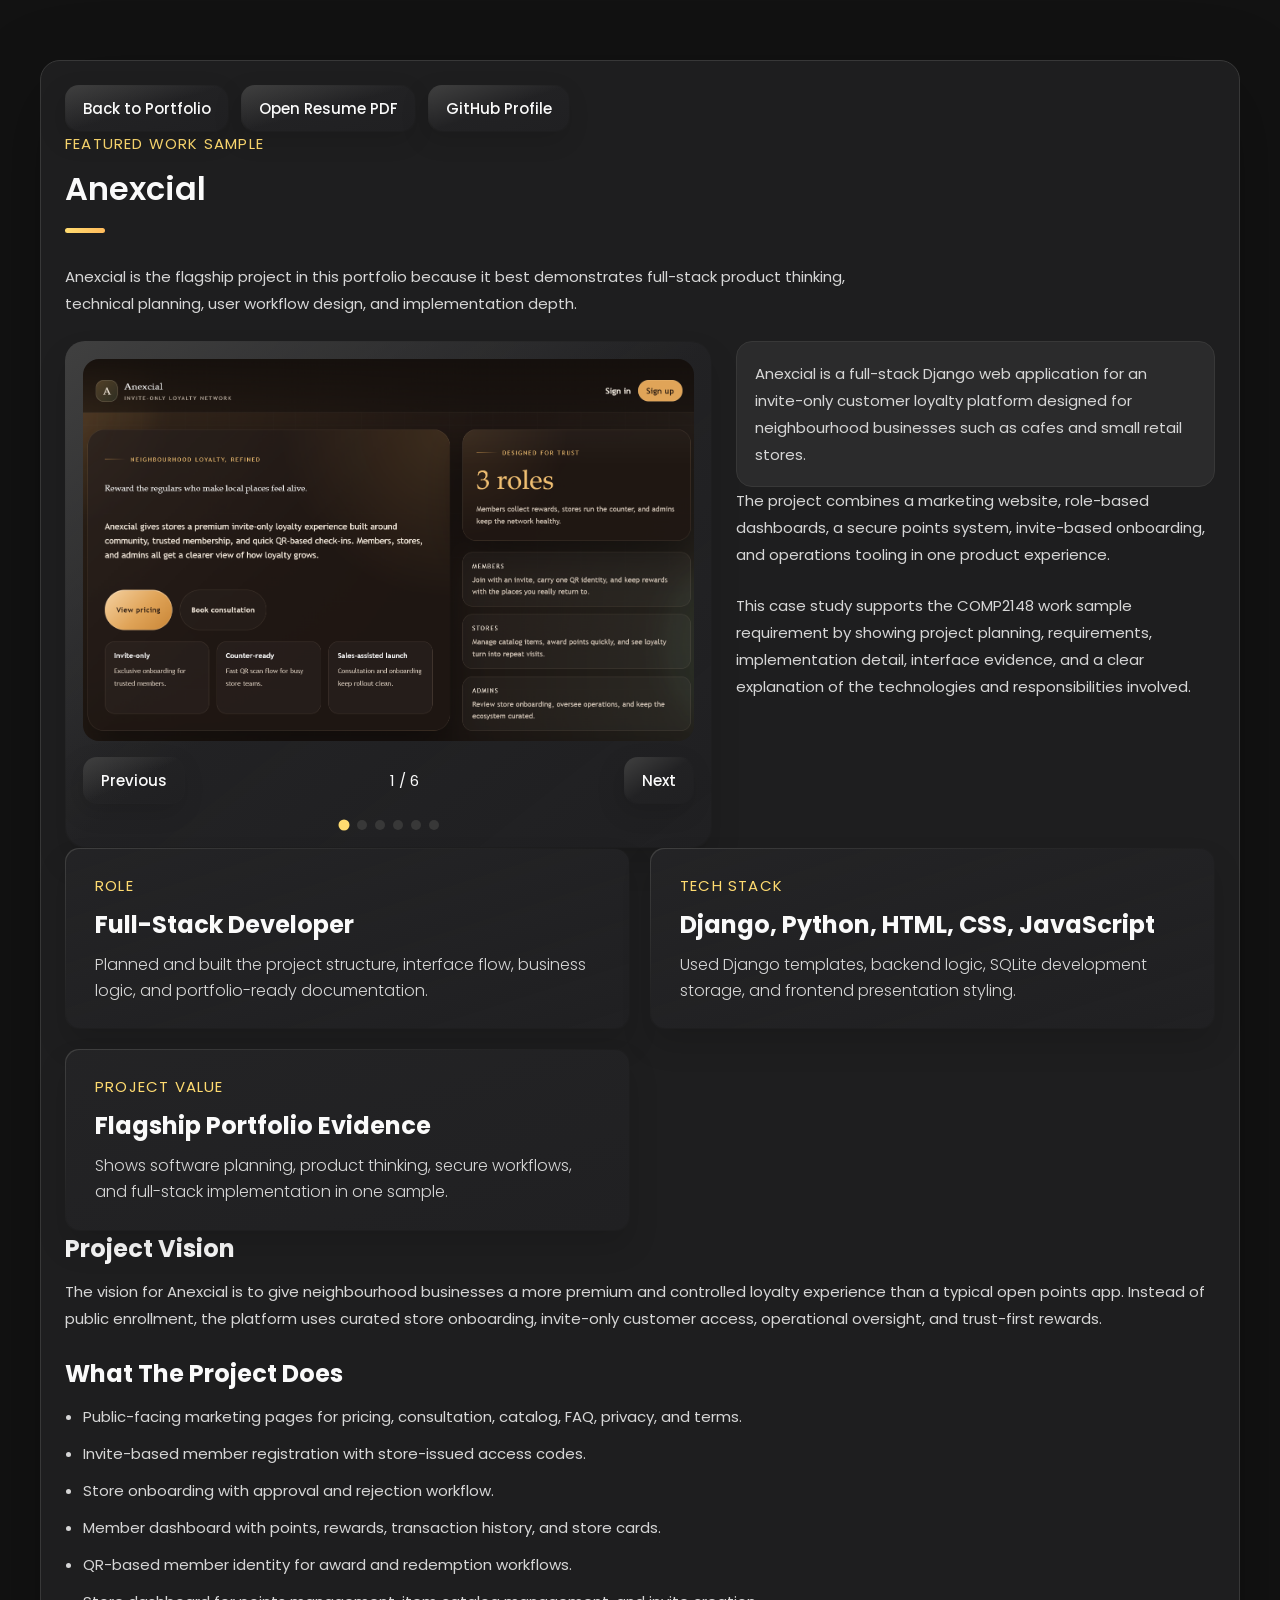
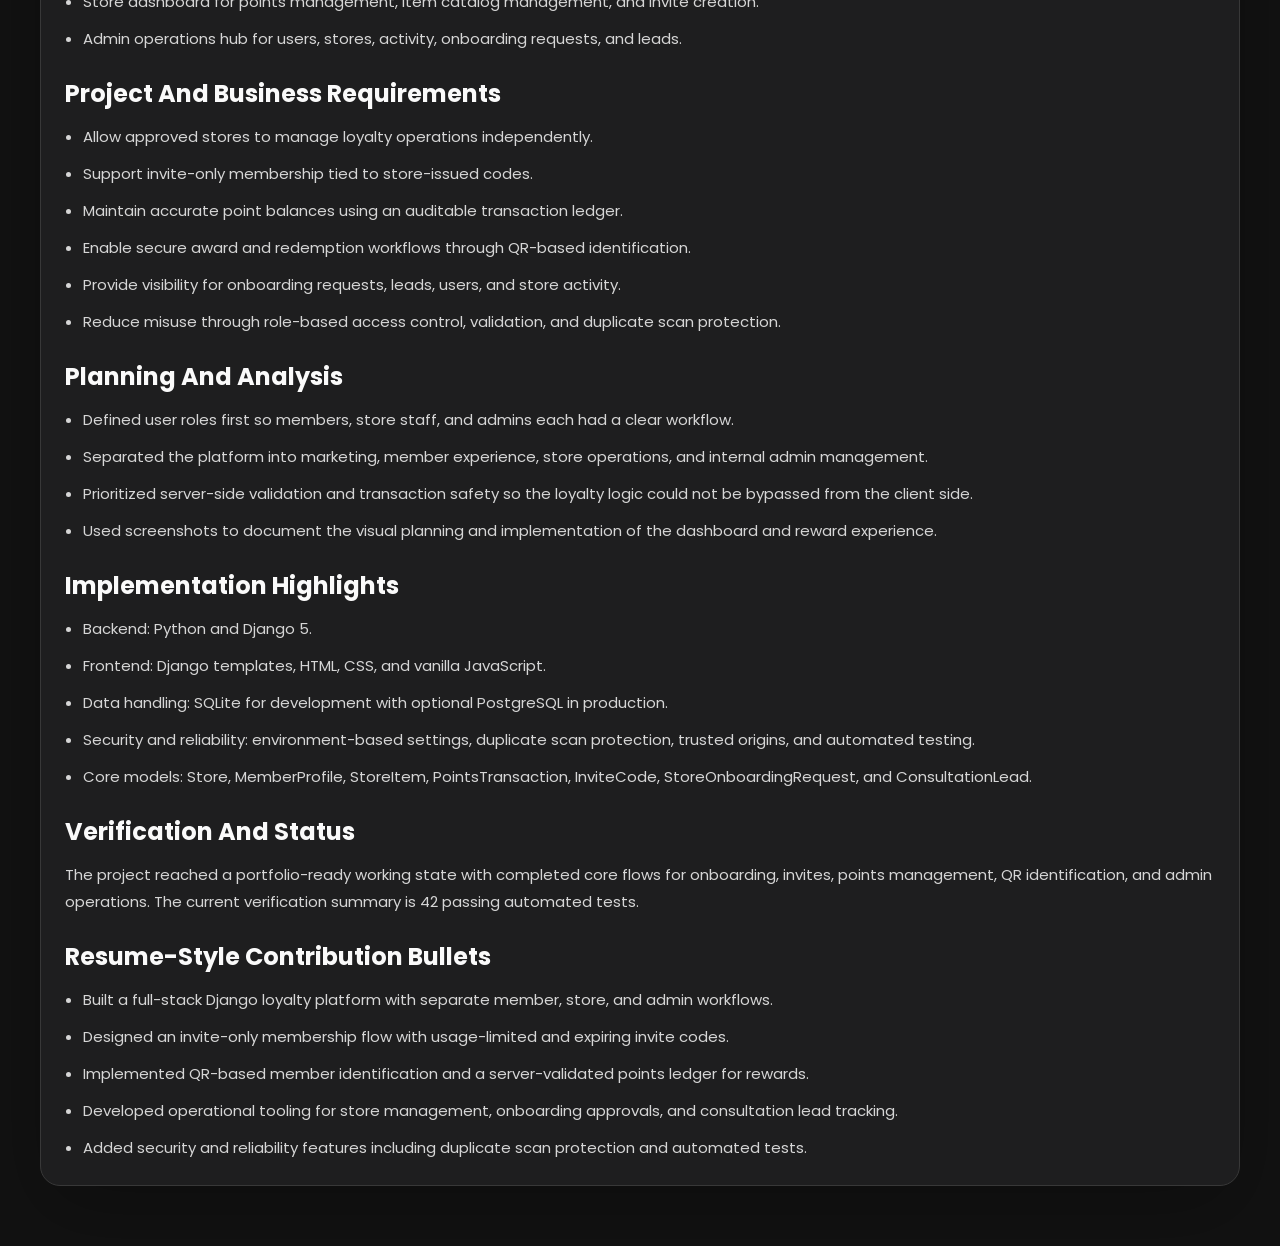
<file: Anexcial.html>
<!DOCTYPE html>
<html lang="en">
<head>
    <meta charset="UTF-8">
    <meta http-equiv="X-UA-Compatible" content="IE=edge">
    <meta name="viewport" content="width=device-width, initial-scale=1.0">
    <meta name="description" content="Anexcial project case study from Shayan Pourahmad's portfolio.">
    <title>Anexcial | Featured Work Sample</title>
    <link rel="shortcut icon" href="./assets/images/portfoliof.ico" type="image/x-icon">
    <link rel="stylesheet" href="./assets/css/style.css">
    <link rel="preconnect" href="https://fonts.googleapis.com">
    <link rel="preconnect" href="https://fonts.gstatic.com" crossorigin>
    <link href="https://fonts.googleapis.com/css2?family=Poppins:wght@300;400;500;600&display=swap" rel="stylesheet">
</head>
<body>
<main class="project-page">
    <article class="project-article case-study-article">
        <div class="project-actions">
            <a class="project-link-btn" href="./index.html">Back to Portfolio</a>
            <a class="project-link-btn" href="./assets/documents/Shayan-Pourahmad-General-Resume.pdf" target="_blank" rel="noreferrer">Open Resume PDF</a>
            <a class="project-link-btn" href="https://github.com/Shayanqw" target="_blank" rel="noreferrer">GitHub Profile</a>
        </div>

        <header class="case-study-header">
            <p class="rubric-label">Featured Work Sample</p>
            <h1 class="h2 article-title">Anexcial</h1>
            <p class="case-study-lead">
                Anexcial is the flagship project in this portfolio because it best demonstrates full-stack product thinking,
                technical planning, user workflow design, and implementation depth.
            </p>
        </header>

        <section class="project-hero">
            <div class="slider-card">
                <div class="slider-frame" aria-live="polite">
                    <img class="active" src="./assets/images/Anexcial1.png" alt="Anexcial project screenshot 1" data-slide>
                    <img src="./assets/images/Anexcial2.png" alt="Anexcial project screenshot 2" data-slide>
                    <img src="./assets/images/Anexcial3.png" alt="Anexcial project screenshot 3" data-slide>
                    <img src="./assets/images/Anexcial4.png" alt="Anexcial project screenshot 4" data-slide>
                    <img src="./assets/images/Anexcial5.png" alt="Anexcial project screenshot 5" data-slide>
                    <img src="./assets/images/Anexcial6.png" alt="Anexcial project screenshot 6" data-slide>
                </div>

                <div class="slider-controls">
                    <button class="slider-btn" type="button" data-prev-slide>Previous</button>
                    <div class="slider-status" data-slider-status>1 / 6</div>
                    <button class="slider-btn" type="button" data-next-slide>Next</button>
                </div>

                <div class="slider-dots" aria-label="Slide navigation">
                    <button class="slider-dot active" type="button" aria-label="Go to slide 1" data-slide-dot></button>
                    <button class="slider-dot" type="button" aria-label="Go to slide 2" data-slide-dot></button>
                    <button class="slider-dot" type="button" aria-label="Go to slide 3" data-slide-dot></button>
                    <button class="slider-dot" type="button" aria-label="Go to slide 4" data-slide-dot></button>
                    <button class="slider-dot" type="button" aria-label="Go to slide 5" data-slide-dot></button>
                    <button class="slider-dot" type="button" aria-label="Go to slide 6" data-slide-dot></button>
                </div>
            </div>

            <div class="project-copy">
                <div class="project-summary">
                    <p>
                        Anexcial is a full-stack Django web application for an invite-only customer loyalty platform designed
                        for neighbourhood businesses such as cafes and small retail stores.
                    </p>
                </div>

                <p>
                    The project combines a marketing website, role-based dashboards, a secure points system, invite-based
                    onboarding, and operations tooling in one product experience.
                </p>

                <p>
                    This case study supports the COMP2148 work sample requirement by showing project planning, requirements,
                    implementation detail, interface evidence, and a clear explanation of the technologies and responsibilities involved.
                </p>
            </div>
        </section>

        <section class="document-grid compact-grid">
            <div class="content-card document-card">
                <p class="rubric-label">Role</p>
                <h3 class="h3">Full-Stack Developer</h3>
                <p class="timeline-text">Planned and built the project structure, interface flow, business logic, and portfolio-ready documentation.</p>
            </div>

            <div class="content-card document-card">
                <p class="rubric-label">Tech Stack</p>
                <h3 class="h3">Django, Python, HTML, CSS, JavaScript</h3>
                <p class="timeline-text">Used Django templates, backend logic, SQLite development storage, and frontend presentation styling.</p>
            </div>

            <div class="content-card document-card">
                <p class="rubric-label">Project Value</p>
                <h3 class="h3">Flagship Portfolio Evidence</h3>
                <p class="timeline-text">Shows software planning, product thinking, secure workflows, and full-stack implementation in one sample.</p>
            </div>
        </section>

        <section class="project-section">
            <h3 class="h3">Project vision</h3>
            <p>
                The vision for Anexcial is to give neighbourhood businesses a more premium and controlled loyalty experience
                than a typical open points app. Instead of public enrollment, the platform uses curated store onboarding,
                invite-only customer access, operational oversight, and trust-first rewards.
            </p>
        </section>

        <section class="project-section">
            <h3 class="h3">What the project does</h3>
            <ul>
                <li>Public-facing marketing pages for pricing, consultation, catalog, FAQ, privacy, and terms.</li>
                <li>Invite-based member registration with store-issued access codes.</li>
                <li>Store onboarding with approval and rejection workflow.</li>
                <li>Member dashboard with points, rewards, transaction history, and store cards.</li>
                <li>QR-based member identity for award and redemption workflows.</li>
                <li>Store dashboard for points management, item catalog management, and invite creation.</li>
                <li>Admin operations hub for users, stores, activity, onboarding requests, and leads.</li>
            </ul>
        </section>

        <section class="project-section">
            <h3 class="h3">Project and business requirements</h3>
            <ul>
                <li>Allow approved stores to manage loyalty operations independently.</li>
                <li>Support invite-only membership tied to store-issued codes.</li>
                <li>Maintain accurate point balances using an auditable transaction ledger.</li>
                <li>Enable secure award and redemption workflows through QR-based identification.</li>
                <li>Provide visibility for onboarding requests, leads, users, and store activity.</li>
                <li>Reduce misuse through role-based access control, validation, and duplicate scan protection.</li>
            </ul>
        </section>

        <section class="project-section">
            <h3 class="h3">Planning and analysis</h3>
            <ul>
                <li>Defined user roles first so members, store staff, and admins each had a clear workflow.</li>
                <li>Separated the platform into marketing, member experience, store operations, and internal admin management.</li>
                <li>Prioritized server-side validation and transaction safety so the loyalty logic could not be bypassed from the client side.</li>
                <li>Used screenshots to document the visual planning and implementation of the dashboard and reward experience.</li>
            </ul>
        </section>

        <section class="project-section">
            <h3 class="h3">Implementation highlights</h3>
            <ul>
                <li>Backend: Python and Django 5.</li>
                <li>Frontend: Django templates, HTML, CSS, and vanilla JavaScript.</li>
                <li>Data handling: SQLite for development with optional PostgreSQL in production.</li>
                <li>Security and reliability: environment-based settings, duplicate scan protection, trusted origins, and automated testing.</li>
                <li>Core models: Store, MemberProfile, StoreItem, PointsTransaction, InviteCode, StoreOnboardingRequest, and ConsultationLead.</li>
            </ul>
        </section>

        <section class="project-section">
            <h3 class="h3">Verification and status</h3>
            <p>
                The project reached a portfolio-ready working state with completed core flows for onboarding, invites, points
                management, QR identification, and admin operations. The current verification summary is 42 passing automated tests.
            </p>
        </section>

        <section class="project-section">
            <h3 class="h3">Resume-style contribution bullets</h3>
            <ul>
                <li>Built a full-stack Django loyalty platform with separate member, store, and admin workflows.</li>
                <li>Designed an invite-only membership flow with usage-limited and expiring invite codes.</li>
                <li>Implemented QR-based member identification and a server-validated points ledger for rewards.</li>
                <li>Developed operational tooling for store management, onboarding approvals, and consultation lead tracking.</li>
                <li>Added security and reliability features including duplicate scan protection and automated tests.</li>
            </ul>
        </section>
    </article>
</main>

<script>
    const slides = document.querySelectorAll("[data-slide]");
    const dots = document.querySelectorAll("[data-slide-dot]");
    const status = document.querySelector("[data-slider-status]");
    const nextButton = document.querySelector("[data-next-slide]");
    const prevButton = document.querySelector("[data-prev-slide]");
    let activeSlideIndex = 0;

    function showSlide(index) {
        activeSlideIndex = (index + slides.length) % slides.length;

        slides.forEach((slide, slideIndex) => {
            slide.classList.toggle("active", slideIndex === activeSlideIndex);
        });

        dots.forEach((dot, dotIndex) => {
            dot.classList.toggle("active", dotIndex === activeSlideIndex);
        });

        status.textContent = `${activeSlideIndex + 1} / ${slides.length}`;
    }

    if (nextButton && prevButton && slides.length) {
        nextButton.addEventListener("click", () => showSlide(activeSlideIndex + 1));
        prevButton.addEventListener("click", () => showSlide(activeSlideIndex - 1));

        dots.forEach((dot, index) => {
            dot.addEventListener("click", () => showSlide(index));
        });

        setInterval(() => {
            showSlide(activeSlideIndex + 1);
        }, 4000);
    }
</script>
</body>
</html>
</file>
<file: assets/css/style.css>
/*-----------------------------------*\
  #style.css
\*-----------------------------------*/


/**
 * copyright 2022 @codewithsadee
 */





/*-----------------------------------*\
  #CUSTOM PROPERTY
\*-----------------------------------*/

:root {

  /**
   * colors
   */

  /* gradient */

  --bg-gradient-onyx: linear-gradient(
    to bottom right, 
    hsl(240, 1%, 25%) 3%, 
    hsl(0, 0%, 19%) 97%
  );
  --bg-gradient-jet: linear-gradient(
    to bottom right, 
    hsla(240, 1%, 18%, 0.251) 0%, 
    hsla(240, 2%, 11%, 0) 100%
  ), hsl(240, 2%, 13%);
  --bg-gradient-yellow-1: linear-gradient(
    to bottom right, 
    hsl(45, 100%, 71%) 0%, 
    hsla(36, 100%, 69%, 0) 50%
  );
  --bg-gradient-yellow-2: linear-gradient(
    135deg, 
    hsla(45, 100%, 71%, 0.251) 0%, 
    hsla(35, 100%, 68%, 0) 59.86%
  ), hsl(240, 2%, 13%);
  --border-gradient-onyx: linear-gradient(
    to bottom right, 
    hsl(0, 0%, 25%) 0%, 
    hsla(0, 0%, 25%, 0) 50%
  );
  --text-gradient-yellow: linear-gradient(
    to right, 
    hsl(45, 100%, 72%), 
    hsl(35, 100%, 68%)
  );

  /* solid */

  --jet: hsl(0, 0%, 22%);
  --onyx: hsl(240, 1%, 17%);
  --eerie-black-1: hsl(240, 2%, 13%);
  --eerie-black-2: hsl(240, 2%, 12%);
  --smoky-black: hsl(0, 0%, 7%);
  --white-1: hsl(0, 0%, 100%);
  --white-2: hsl(0, 0%, 98%);
  --orange-yellow-crayola: hsl(45, 100%, 72%);
  --vegas-gold: hsl(45, 54%, 58%);
  --light-gray: hsl(0, 0%, 84%);
  --light-gray-70: hsla(0, 0%, 84%, 0.7);
  --bittersweet-shimmer: hsl(0, 43%, 51%);

  /**
   * typography
   */

  /* font-family */
  --ff-poppins: 'Poppins', sans-serif;

  /* font-size */
  --fs-1: 24px;
  --fs-2: 18px;
  --fs-3: 17px;
  --fs-4: 16px;
  --fs-5: 15px;
  --fs-6: 14px;
  --fs-7: 13px;
  --fs-8: 11px;

  /* font-weight */
  --fw-300: 300;
  --fw-400: 400;
  --fw-500: 500;
  --fw-600: 600;

  /**
   * shadow
   */
  
  --shadow-1: -4px 8px 24px hsla(0, 0%, 0%, 0.25);
  --shadow-2: 0 16px 30px hsla(0, 0%, 0%, 0.25);
  --shadow-3: 0 16px 40px hsla(0, 0%, 0%, 0.25);
  --shadow-4: 0 25px 50px hsla(0, 0%, 0%, 0.15);
  --shadow-5: 0 24px 80px hsla(0, 0%, 0%, 0.25);

  /**
   * transition
   */

  --transition-1: 0.25s ease;
  --transition-2: 0.5s ease-in-out;

}





/*-----------------------------------*\
  #RESET
\*-----------------------------------*/

*, *::before, *::after {
  margin: 0;
  padding: 0;
  box-sizing: border-box;
}

a { text-decoration: none; }

li { list-style: none; }

img, ion-icon, a, button, time, span { display: block; }

button {
  font: inherit;
  background: none;
  border: none;
  text-align: left;
  cursor: pointer;
}

input, textarea {
  display: block;
  width: 100%;
  background: none;
  font: inherit;
}

::selection {
  background: var(--orange-yellow-crayola);
  color: var(--smoky-black);
}

:focus { outline-color: var(--orange-yellow-crayola); }

html { font-family: var(--ff-poppins); }

body { background: var(--smoky-black); }





/*-----------------------------------*\
  #REUSED STYLE
\*-----------------------------------*/

.sidebar,
article {
  background: var(--eerie-black-2);
  border: 1px solid var(--jet);
  border-radius: 20px;
  padding: 15px;
  box-shadow: var(--shadow-1);
  z-index: 1;
}

.separator {
  width: 100%;
  height: 1px;
  background: var(--jet);
  margin: 16px 0;
}

.icon-box {
  position: relative;
  background: var(--border-gradient-onyx);
  width: 30px;
  height: 30px;
  border-radius: 8px;
  display: flex;
  justify-content: center;
  align-items: center;
  font-size: 16px;
  color: var(--orange-yellow-crayola);
  box-shadow: var(--shadow-1);
  z-index: 1;
}

.icon-box::before {
  content: "";
  position: absolute;
  inset: 1px;
  background: var(--eerie-black-1);
  border-radius: inherit;
  z-index: -1;
}

.icon-box ion-icon { --ionicon-stroke-width: 35px; }

article { display: none; }

article.active {
  display: block;
  animation: fade 0.5s ease backwards;
}

@keyframes fade {
  0% { opacity: 0; }
  100% { opacity: 1; }
}

.h2,
.h3,
.h4,
.h5 {
  color: var(--white-2);
  text-transform: capitalize;
}

.h2 { font-size: var(--fs-1); }

.h3 { font-size: var(--fs-2); }

.h4 { font-size: var(--fs-4); }

.h5 {
  font-size: var(--fs-7);
  font-weight: var(--fw-500);
}

.article-title {
  position: relative;
  padding-bottom: 7px;
}

.article-title::after {
  content: "";
  position: absolute;
  bottom: 0;
  left: 0;
  width: 30px;
  height: 3px;
  background: var(--text-gradient-yellow);
  border-radius: 3px;
}

.has-scrollbar::-webkit-scrollbar {
  width: 5px; /* for vertical scrollbar */
  height: 5px; /* for horizontal scrollbar */
}

.has-scrollbar::-webkit-scrollbar-track {
  background: var(--onyx);
  border-radius: 5px;
}

.has-scrollbar::-webkit-scrollbar-thumb {
  background: var(--orange-yellow-crayola);
  border-radius: 5px;
}

.has-scrollbar::-webkit-scrollbar-button { width: 20px; }

.content-card {
  position: relative;
  background: var(--border-gradient-onyx);
  padding: 15px;
  padding-top: 45px;
  border-radius: 14px;
  box-shadow: var(--shadow-2);
  cursor: pointer;
  z-index: 1;
}

.content-card::before {
  content: "";
  position: absolute;
  inset: 1px;
  background: var(--bg-gradient-jet);
  border-radius: inherit;
  z-index: -1;
}





/*-----------------------------------*\
  #MAIN
\*-----------------------------------*/

main {
  margin: 15px 12px;
  margin-bottom: 75px;
  min-width: 259px;
}





/*-----------------------------------*\
  #SIDEBAR
\*-----------------------------------*/

.sidebar {
  margin-bottom: 15px;
  max-height: 112px;
  overflow: hidden;
  transition: var(--transition-2);
}

.sidebar.active { max-height: 405px; }

.sidebar-info {
  position: relative;
  display: flex;
  justify-content: flex-start;
  align-items: center;
  gap: 15px;
}

.avatar-box {
  background: var(--bg-gradient-onyx);
  border-radius: 20px;
}

.info-content .name {
  color: var(--white-2);
  font-size: var(--fs-3);
  font-weight: var(--fw-500);
  letter-spacing: -0.25px;
  margin-bottom: 10px;
}

.info-content .title {
  color: var(--white-1);
  background: var(--onyx);
  font-size: var(--fs-8);
  font-weight: var(--fw-300);
  width: max-content;
  padding: 3px 12px;
  border-radius: 8px;
}

.info_more-btn {
  position: absolute;
  top: -15px;
  right: -15px;
  border-radius: 0 15px;
  font-size: 13px;
  color: var(--orange-yellow-crayola);
  background: var(--border-gradient-onyx);
  padding: 10px;
  box-shadow: var(--shadow-2);
  transition: var(--transition-1);
  z-index: 1;
}

.info_more-btn::before {
  content: "";
  position: absolute;
  inset: 1px;
  border-radius: inherit;
  background: var(--bg-gradient-jet);
  transition: var(--transition-1);
  z-index: -1;
}

.info_more-btn:hover,
.info_more-btn:focus { background: var(--bg-gradient-yellow-1); }

.info_more-btn:hover::before,
.info_more-btn:focus::before { background: var(--bg-gradient-yellow-2); }

.info_more-btn span { display: none; }

.sidebar-info_more {
  opacity: 0;
  visibility: hidden;
  transition: var(--transition-2);
}

.sidebar.active .sidebar-info_more {
  opacity: 1;
  visibility: visible;
}

.contacts-list {
  display: grid;
  grid-template-columns: 1fr;
  gap: 16px;
}

.contact-item {
  min-width: 100%;
  display: flex;
  align-items: center;
  gap: 16px;
}

.contact-info {
  max-width: calc(100% - 46px);
  width: calc(100% - 46px);
}

.contact-title {
  color: var(--light-gray-70);
  font-size: var(--fs-8);
  text-transform: uppercase;
  margin-bottom: 2px;
}

.contact-info :is(.contact-link, time, address) {
  color: var(--white-2);
  font-size: var(--fs-7);
}

.contact-info address { font-style: normal; }

.social-list {
  display: flex;
  justify-content: flex-start;
  align-items: center;
  gap: 15px;
  padding-bottom: 4px;
  padding-left: 7px;
}

.social-item .social-link {
  color: var(--light-gray-70);
  font-size: 18px;
}


.social-item .social-link:hover { color: var(--light-gray); }





/*-----------------------------------*\
  #NAVBAR
\*-----------------------------------*/

.navbar {
  position: fixed;
  bottom: 0;
  left: 0;
  width: 100%;
  background: hsla(240, 1%, 17%, 0.75);
  backdrop-filter: blur(10px);
  border: 1px solid var(--jet);
  border-radius: 12px 12px 0 0;
  box-shadow: var(--shadow-2);
  z-index: 5;
}

.navbar-list {
  display: flex;
  flex-wrap: wrap;
  justify-content: center;
  align-items: center;
  padding: 0 10px;
}

.navbar-link {
  color: var(--light-gray);
  font-size: var(--fs-8);
  padding: 20px 7px;
  transition: color var(--transition-1);
}

.navbar-link:hover,
.navbar-link:focus { color: var(--light-gray-70); }

.navbar-link.active { color: var(--orange-yellow-crayola); }





/*-----------------------------------*\
  #ABOUT
\*-----------------------------------*/

.about .article-title { margin-bottom: 15px; }

.about-text {
  color: var(--light-gray);
  font-size: var(--fs-6);
  font-weight: var(--fw-300);
  line-height: 1.6;
}

.about-text p { margin-bottom: 15px; }



/**
 * #service 
 */

.service { margin-bottom: 35px; }

.service-title { margin-bottom: 20px; }

.service-list {
  display: grid;
  grid-template-columns: 1fr;
  gap: 20px;
}

.service-item {
  position: relative;
  background: var(--border-gradient-onyx);
  padding: 20px;
  border-radius: 14px;
  box-shadow: var(--shadow-2);
  z-index: 1;
}

.service-item::before {
  content: "";
  position: absolute;
  inset: 1px;
  background: var(--bg-gradient-jet);
  border-radius: inherit;
  z-index: -1;
}

.service-icon-box { margin-bottom: 10px; }

.service-icon-box img { margin: auto; }

.service-content-box { text-align: center; }

.service-item-title { margin-bottom: 7px; }

.service-item-text {
  color: var(--light-gray);
  font-size: var(--fs-6);
  font-weight: var(--fw-600);
  line-height: 1.6;
}


/**
 * #testimonials 
 */

.testimonials { margin-bottom: 30px; }

.testimonials-title { margin-bottom: 20px; }

.testimonials-list {
  display: flex;
  justify-content: flex-start;
  align-items: flex-start;
  gap: 15px;
  margin: 0 -15px;
  padding: 25px 15px;
  padding-bottom: 35px;
  overflow-x: auto;
  scroll-behavior: smooth;
  overscroll-behavior-inline: contain;
  scroll-snap-type: inline mandatory;
}

.testimonials-item {
  min-width: 100%;
  scroll-snap-align: center;
}

.testimonials-avatar-box {
  position: absolute;
  top: 0;
  left: 0;
  transform: translate(15px, -25px);
  background: var(--bg-gradient-onyx);
  border-radius: 14px;
  box-shadow: var(--shadow-1);
}

.testimonials-item-title { margin-bottom: 7px; }

.testimonials-text {
  color: var(--light-gray);
  font-size: var(--fs-6);
  font-weight: var(--fw-300);
  line-height: 1.6;
  display: -webkit-box;
  line-clamp: 4;
  -webkit-line-clamp: 4;
  -webkit-box-orient: vertical;
  overflow: hidden;
}


/**
 * #testimonials-modal
 */

.modal-container {
  position: fixed;
  top: 0;
  left: 0;
  width: 100%;
  height: 100%;
  display: flex;
  justify-content: center;
  align-items: center;
  overflow-y: auto;
  overscroll-behavior: contain;
  z-index: 20;
  pointer-events: none;
  visibility: hidden;
}

.modal-container::-webkit-scrollbar { display: none; }

.modal-container.active {
  pointer-events: all;
  visibility: visible;
}

.overlay {
  position: fixed;
  top: 0;
  left: 0;
  width: 100%;
  height: 100vh;
  background: hsl(0, 0%, 5%);
  opacity: 0;
  visibility: hidden;
  pointer-events: none;
  z-index: 1;
  transition: var(--transition-1);
}

.overlay.active {
  opacity: 0.8;
  visibility: visible;
  pointer-events: all;
}

.testimonials-modal {
  background: var(--eerie-black-2);
  position: relative;
  padding: 15px;
  margin: 15px 12px;
  border: 1px solid var(--jet);
  border-radius: 14px;
  box-shadow: var(--shadow-5);
  transform: scale(1.2);
  opacity: 0;
  transition: var(--transition-1);
  z-index: 2;
}

.modal-container.active .testimonials-modal {
  transform: scale(1);
  opacity: 1;
}

.modal-close-btn {
  position: absolute;
  top: 15px;
  right: 15px;
  background: var(--onyx);
  border-radius: 8px;
  width: 32px;
  height: 32px;
  display: flex;
  justify-content: center;
  align-items: center;
  color: var(--white-2);
  font-size: 18px;
  opacity: 0.7;
}

.modal-close-btn:hover,
.modal-close-btn:focus { opacity: 1; }

.modal-close-btn ion-icon { --ionicon-stroke-width: 50px; }

.modal-avatar-box {
  background: var(--bg-gradient-onyx);
  width: max-content;
  border-radius: 14px;
  margin-bottom: 15px;
  box-shadow: var(--shadow-2);
}

.modal-img-wrapper > img { display: none; }

.modal-title { margin-bottom: 4px; }

.modal-content time {
  font-size: var(--fs-6);
  color: var(--light-gray-70);
  font-weight: var(--fw-300);
  margin-bottom: 10px;
}

.modal-content p {
  color: var(--light-gray);
  font-size: var(--fs-6);
  font-weight: var(--fw-300);
  line-height: 1.6;
}


/**
 * #clients 
 */

.clients { margin-bottom: 15px; }

.clients-list {
  display: flex;
  justify-content: flex-start;
  align-items: flex-start;
  gap: 15px;
  margin: 0 -15px;
  padding: 25px;
  padding-bottom: 25px;
  overflow-x: auto;
  scroll-behavior: smooth;
  overscroll-behavior-inline: contain;
  scroll-snap-type: inline mandatory;
  scroll-padding-inline: 25px;
}

.clients-item {
  min-width: 50%;
  scroll-snap-align: start;
}

.clients-item img {
  width: 100%;
  filter: grayscale(1);
  transition: var(--transition-1);
}

.clients-item img:hover { filter: grayscale(0); }





/*-----------------------------------*\
  #RESUME
\*-----------------------------------*/

.article-title { margin-bottom: 30px; }


/**
 * education and experience 
 */

.timeline { margin-bottom: 30px; }

.timeline .title-wrapper {
  display: flex;
  align-items: center;
  gap: 15px;
  margin-bottom: 25px;
}

.timeline-list {
  font-size: var(--fs-6);
  margin-left: 45px;
}

.timeline-item {
  position: relative;
}

.timeline-item:not(:last-child) { margin-bottom: 20px; }

.timeline-item-title {
  font-size: var(--fs-6);
  line-height: 1.3;
  margin-bottom: 7px;
}

.timeline-list span {
  color: var(--vegas-gold);
  font-weight: var(--fw-400);
  line-height: 1.6;
}

.timeline-item:not(:last-child)::before {
  content: "";
  position: absolute;
  top: -25px;
  left: -30px;
  width: 1px;
  height: calc(100% + 50px);
  background: var(--jet);
}

.timeline-item::after {
  content: "";
  position: absolute;
  top: 5px;
  left: -33px;
  height: 6px;
  width: 6px;
  background: var(--text-gradient-yellow);
  border-radius: 50%;
  box-shadow: 0 0 0 4px var(--jet);
}

.timeline-text {
  color: var(--light-gray);
  font-weight: var(--fw-300);
  line-height: 1.6;
}


/**
 * skills 
 */

.skills-title { margin-bottom: 20px; }

.skills-list { padding: 20px; }


.skills-item:not(:last-child) { margin-bottom: 15px; }

.skill .title-wrapper {
  display: flex;
  align-items: center;
  gap: 5px;
  margin-bottom: 8px;
}

.skill .title-wrapper data {
  color: var(--light-gray);
  font-size: var(--fs-7);
  font-weight: var(--fw-300);
}

.skill-progress-bg {
  background: var(--jet);
  width: 100%;
  height: 8px;
  border-radius: 10px;
}

.skill-progress-fill {
  background: var(--text-gradient-yellow);
  height: 100%;
  border-radius: inherit;
}





/*-----------------------------------*\
  #PORTFOLIO
\*-----------------------------------*/

.filter-list { display: none; }

.filter-select-box {
  position: relative;
  margin-bottom: 25px;
}

.filter-select {
  background: var(--eerie-black-2);
  color: var(--light-gray);
  display: flex;
  justify-content: space-between;
  align-items: center;
  width: 100%;
  padding: 12px 16px;
  border: 1px solid var(--jet);
  border-radius: 14px;
  font-size: var(--fs-6);
  font-weight: var(--fw-300);
}

.filter-select.active .select-icon { transform: rotate(0.5turn); }

.select-list {
  background: var(--eerie-black-2);
  position: absolute;
  top: calc(100% + 6px);
  width: 100%;
  padding: 6px;
  border: 1px solid var(--jet);
  border-radius: 14px;
  z-index: 2;
  opacity: 0;
  visibility: hidden;
  pointer-events: none;
  transition: 0.15s ease-in-out;
}

.filter-select.active + .select-list {
  opacity: 1;
  visibility: visible;
  pointer-events: all;
}

.select-item button {
  background: var(--eerie-black-2);
  color: var(--light-gray);
  font-size: var(--fs-6);
  font-weight: var(--fw-300);
  text-transform: capitalize;
  width: 100%;
  padding: 8px 10px;
  border-radius: 8px;
}

.select-item button:hover { --eerie-black-2: hsl(240, 2%, 20%); }

.project-list {
  display: grid;
  grid-template-columns: 1fr;
  gap: 30px;
  margin-bottom: 10px;
}

.project-item { display: none; }

.project-item.active {
  display: block;
  animation: scaleUp 0.25s ease forwards;
}

@keyframes scaleUp {
  0% { transform: scale(0.5); }
  100% { transform: scale(1); }
}

.project-item > a { width: 100%; }

.project-img {
  position: relative;
  width: 100%;
  height: 200px;
  border-radius: 16px;
  overflow: hidden;
  margin-bottom: 15px;
}

.project-img::before {
  content: "";
  position: absolute;
  top: 0;
  left: 0;
  width: 100%;
  height: 100%;
  background: transparent;
  z-index: 1;
  transition: var(--transition-1);
}

.project-item > a:hover .project-img::before { background: hsla(0, 0%, 0%, 0.5); }

.project-item-icon-box {
  --scale: 0.8;

  background: var(--jet);
  color: var(--orange-yellow-crayola);
  position: absolute;
  top: 50%;
  left: 50%;
  transform: translate(-50%, -50%) scale(var(--scale));
  font-size: 20px;
  padding: 18px;
  border-radius: 12px;
  opacity: 0;
  z-index: 1;
  transition: var(--transition-1);
}

.project-item > a:hover .project-item-icon-box {
  --scale: 1;
  opacity: 1;
}

.project-item-icon-box ion-icon { --ionicon-stroke-width: 50px; }

.project-img img {
  width: 100%;
  height: 100%;
  object-fit: cover;
  transition: var(--transition-1);
}

.project-item > a:hover img { transform: scale(1.1); }

.project-title,
.project-category { margin-left: 10px; }

.project-title {
  color: var(--white-2);
  font-size: var(--fs-5);
  font-weight: var(--fw-400);
  text-transform: capitalize;
  line-height: 1.3;
}

.project-category {
  color: var(--light-gray-70);
  font-size: var(--fs-6);
  font-weight: var(--fw-300);
}





/*-----------------------------------*\
  #BLOG
\*-----------------------------------*/

.blog-posts { margin-bottom: 10px; }

.blog-posts-list {
  display: grid;
  grid-template-columns: 1fr;
  gap: 20px;
}

.blog-post-item > a {
  position: relative;
  background: var(--border-gradient-onyx);
  height: 100%;
  box-shadow: var(--shadow-4);
  border-radius: 16px;
  z-index: 1;
}

.blog-post-item > a::before {
  content: "";
  position: absolute;
  inset: 1px;
  border-radius: inherit;
  background: var(--eerie-black-1);
  z-index: -1;
}

.blog-banner-box {
  width: 100%;
  height: 200px;
  border-radius: 12px;
  overflow: hidden;
}

.blog-banner-box img {
  width: 100%;
  height: 100%;
  object-fit: cover;
  transition: var(--transition-1);
}

.blog-post-item > a:hover .blog-banner-box img { transform: scale(1.1); }

.blog-content { padding: 15px; }

.blog-meta {
  display: flex;
  justify-content: flex-start;
  align-items: center;
  gap: 7px;
  margin-bottom: 10px;
}

.blog-meta :is(.blog-category, time) {
  color: var(--light-gray-70);
  font-size: var(--fs-6);
  font-weight: var(--fw-300);
}

.blog-meta .dot {
  background: var(--light-gray-70);
  width: 4px;
  height: 4px;
  border-radius: 4px;
}

.blog-item-title {
  margin-bottom: 10px;
  line-height: 1.3;
  transition: var(--transition-1);
}

.blog-post-item > a:hover .blog-item-title { color: var(--orange-yellow-crayola); }

.blog-text {
  color: var(--light-gray);
  font-size: var(--fs-6);
  font-weight: var(--fw-300);
  line-height: 1.6;
}





/*-----------------------------------*\
  #CONTACT
\*-----------------------------------*/

.mapbox {
  position: relative;
  height: 250px;
  width: 100%;
  border-radius: 16px;
  margin-bottom: 30px;
  border: 1px solid var(--jet);
  overflow: hidden;
}

.mapbox figure { height: 100%; }

.mapbox iframe {
  width: 100%;
  height: 100%;
  border: none;
  filter: grayscale(1) invert(1);
}

.contact-form { margin-bottom: 10px; }

.form-title { margin-bottom: 20px; }

.input-wrapper {
  display: grid;
  grid-template-columns: 1fr;
  gap: 25px;
  margin-bottom: 25px;
}

.form-input {
  color: var(--white-2);
  font-size: var(--fs-6);
  font-weight: var(--fw-400);
  padding: 13px 20px;
  border: 1px solid var(--jet);
  border-radius: 14px;
  outline: none;
}

.form-input::placeholder { font-weight: var(--fw-500); }

.form-input:focus { border-color: var(--orange-yellow-crayola); }

textarea.form-input {
  min-height: 100px;
  height: 120px;
  max-height: 200px;
  resize: vertical;
  margin-bottom: 25px;
}

textarea.form-input::-webkit-resizer { display: none; }

.form-input:focus:invalid { border-color: var(--bittersweet-shimmer); }

.form-btn {
  position: relative;
  width: 100%;
  background: var(--border-gradient-onyx);
  color: var(--orange-yellow-crayola);
  display: flex;
  justify-content: center;
  align-items: center;
  gap: 10px;
  padding: 13px 20px;
  border-radius: 14px;
  font-size: var(--fs-6);
  text-transform: capitalize;
  box-shadow: var(--shadow-3);
  z-index: 1;
  transition: var(--transition-1);
}

.form-btn::before {
  content: "";
  position: absolute;
  inset: 1px;
  background: var(--bg-gradient-jet);
  border-radius: inherit;
  z-index: -1;
  transition: var(--transition-1);
}

.form-btn ion-icon { font-size: 16px; }

.form-btn:hover { background: var(--bg-gradient-yellow-1); }

.form-btn:hover::before { background: var(--bg-gradient-yellow-2); }

.form-btn:disabled {
  opacity: 0.7;
  cursor: not-allowed;
}

.form-btn:disabled:hover { background: var(--border-gradient-onyx); }

.form-btn:disabled:hover::before { background: var(--bg-gradient-jet); }





/*-----------------------------------*\
  #RESPONSIVE
\*-----------------------------------*/

/**
 * responsive larger than 450px screen
 */

@media (min-width: 450px) {

  /**
   * client
   */

  .clients-item { min-width: calc(33.33% - 10px); }



  /**
   * #PORTFOLIO, BLOG 
   */

  .project-img,
  .blog-banner-box { height: auto; }

}





/**
 * responsive larger than 580px screen
 */

@media (min-width: 580px) {

  /**
   * CUSTOM PROPERTY
   */

  :root {

    /**
     * typography
     */

    --fs-1: 32px;
    --fs-2: 24px;
    --fs-3: 26px;
    --fs-4: 18px;
    --fs-6: 15px;
    --fs-7: 15px;
    --fs-8: 12px;

  }



  /**
   * #REUSED STYLE
   */

  .sidebar, article {
    width: 520px;
    margin-inline: auto;
    padding: 30px;
  }

  .article-title {
    font-weight: var(--fw-600);
    padding-bottom: 15px;
  }

  .article-title::after {
    width: 40px;
    height: 5px;
  }

  .icon-box {
    width: 48px;
    height: 48px;
    border-radius: 12px;
    font-size: 18px;
  }



  /**
   * #MAIN
   */

  main {
    margin-top: 60px;
    margin-bottom: 100px;
  }



  /**
   * #SIDEBAR
   */

  .sidebar {
    max-height: 180px;
    margin-bottom: 30px;
  }

  .sidebar.active { max-height: 584px; }

  .sidebar-info { gap: 25px; }

  .avatar-box { border-radius: 30px; }

  .avatar-box img { width: 120px; }

  .info-content .name { margin-bottom: 15px; }

  .info-content .title { padding: 5px 18px; }

  .info_more-btn {
    top: -30px;
    right: -30px;
    padding: 10px 15px;
  }

  .info_more-btn span {
    display: block;
    font-size: var(--fs-8);
  }

  .info_more-btn ion-icon { display: none; }

  .separator { margin: 32px 0; }

  .contacts-list { gap: 20px; }

  .contact-info {
    max-width: calc(100% - 64px);
    width: calc(100% - 64px);
  }



  /**
   * #NAVBAR
   */

  .navbar { border-radius: 20px 20px 0 0; }

  .navbar-list { gap: 20px; }

  .navbar-link { --fs-8: 14px; }



  /**
   * #ABOUT
   */

  .about .article-title { margin-bottom: 20px; }

  .about-text { margin-bottom: 40px; }

  /* service */

  .service-item {
    display: flex;
    justify-content: flex-start;
    align-items: flex-start;
    gap: 18px;
    padding: 30px;
  }

  .service-icon-box {
    margin-bottom: 0;
    margin-top: 5px;
  }

  .service-content-box { text-align: left; }

  /* testimonials */

  .testimonials-title { margin-bottom: 25px; }

  .testimonials-list {
    gap: 30px;
    margin: 0 -30px;
    padding: 30px;
    padding-bottom: 35px;
  }

  .content-card {
    padding: 30px;
    padding-top: 25px;
  }

  .testimonials-avatar-box {
    transform: translate(30px, -30px);
    border-radius: 20px;
  }

  .testimonials-avatar-box img { width: 80px; }

  .testimonials-item-title {
    margin-bottom: 10px;
    margin-left: 95px;
  }

  .testimonials-text {
    line-clamp: 2;
    -webkit-line-clamp: 2;
  }

  /* testimonials modal */

  .modal-container { padding: 20px; }

  .testimonials-modal {
    display: flex;
    justify-content: flex-start;
    align-items: stretch;
    gap: 25px;
    padding: 30px;
    border-radius: 20px;
  }

  .modal-img-wrapper {
    display: flex;
    flex-direction: column;
    align-items: center;
  }

  .modal-avatar-box {
    border-radius: 18px;
    margin-bottom: 0;
  }

  .modal-avatar-box img { width: 65px; }

  .modal-img-wrapper > img {
    display: block;
    flex-grow: 1;
    width: 35px;
  }

  /* clients */

  .clients-list {
    gap: 50px;
    margin: 0 -30px;
    padding: 45px;
    scroll-padding-inline: 45px;
  }

  .clients-item { min-width: calc(33.33% - 35px); }



  /**
   * #RESUME
   */

  .timeline-list { margin-left: 65px; }

  .timeline-item:not(:last-child)::before { left: -40px; }

  .timeline-item::after {
    height: 8px;
    width: 8px;
    left: -43px;
  }

  .skills-item:not(:last-child) { margin-bottom: 25px; }



  /**
   * #PORTFOLIO, BLOG
   */

  .project-img, .blog-banner-box { border-radius: 16px; }

  .blog-posts-list { gap: 30px; }

  .blog-content { padding: 25px; }



  /**
   * #CONTACT
   */

  .mapbox {
    height: 380px;
    border-radius: 18px;
  }

  .input-wrapper {
    gap: 30px;
    margin-bottom: 30px;
  }

  .form-input { padding: 15px 20px; }

  textarea.form-input { margin-bottom: 30px; }

  .form-btn {
    --fs-6: 16px;
    padding: 16px 20px;
  }

  .form-btn ion-icon { font-size: 18px; }

}





/**
 * responsive larger than 768px screen
 */

@media (min-width: 768px) {

  /**
   * REUSED STYLE
   */

  .sidebar, article { width: 700px; }

  .has-scrollbar::-webkit-scrollbar-button { width: 100px; }



  /**
   * SIDEBAR
   */

  .contacts-list {
    grid-template-columns: 1fr 1fr;
    gap: 30px 15px;
  }



  /**
   * NAVBAR
   */

  .navbar-link { --fs-8: 15px; }



  /**
   * ABOUT
   */

  /* testimonials modal */

  .testimonials-modal {
    gap: 35px;
    max-width: 680px;
  }

  .modal-avatar-box img { width: 80px; }



  /**
   * PORTFOLIO
   */

  .article-title { padding-bottom: 20px; }

  .filter-select-box { display: none; }

  .filter-list {
    display: flex;
    justify-content: flex-start;
    align-items: center;
    gap: 25px;
    padding-left: 5px;
    margin-bottom: 30px;
  }

  .filter-item button {
    color: var(--light-gray);
    font-size: var(--fs-5);
    transition: var(--transition-1);
  }

  .filter-item button:hover { color: var(--light-gray-70); }

  .filter-item button.active { color: var(--orange-yellow-crayola); }

  /* portfolio and blog grid */

  .project-list, .blog-posts-list { grid-template-columns: 1fr 1fr; }



  /**
   * CONTACT
   */

  .input-wrapper { grid-template-columns: 1fr 1fr; }

  .form-btn {
    width: max-content;
    margin-left: auto;
  }
  
}





/**
 * responsive larger than 1024px screen
 */

@media (min-width: 1024px) {

  /**
   * CUSTOM PROPERTY
   */

  :root {

    /**
    * shadow
    */

    --shadow-1: -4px 8px 24px hsla(0, 0%, 0%, 0.125);
    --shadow-2: 0 16px 30px hsla(0, 0%, 0%, 0.125);
    --shadow-3: 0 16px 40px hsla(0, 0%, 0%, 0.125);

  }



  /**
   * REUSED STYLE
   */

  .sidebar, article {
    width: 950px;
    box-shadow: var(--shadow-5);
  }



  /**
   * MAIN 
   */

  main { margin-bottom: 60px; }

  .main-content {
    position: relative;
    width: max-content;
    margin: auto;
  }



  /**
   * NAVBAR
   */

  .navbar {
    position: absolute;
    bottom: auto;
    top: 0;
    left: auto;
    right: 0;
    width: max-content;
    border-radius: 0 20px;
    padding: 0 20px;
    box-shadow: none;
  }

  .navbar-list {
    gap: 30px;
    padding: 0 20px;
  }

  .navbar-link { font-weight: var(--fw-500); }



  /**
   * ABOUT
   */

  /* service */

  .service-list {
    grid-template-columns: 1fr 1fr;
    gap: 20px 25px;
  }

  /* testimonials */

  .testimonials-item { min-width: calc(50% - 15px); }

  /* clients */

  .clients-item { min-width: calc(25% - 38px); }



  /**
   * PORTFOLIO
   */

  .project-list { grid-template-columns: repeat(3, 1fr); }



  /**
   * BLOG
   */

  .blog-banner-box { height: 230px; }

}





/**
 * responsive larger than 1250px screen
 */

@media (min-width: 1250px) {

  /**
   * RESET
   */

  body::-webkit-scrollbar { width: 20px; }

  body::-webkit-scrollbar-track { background: var(--smoky-black); }

  body::-webkit-scrollbar-thumb {
    border: 5px solid var(--smoky-black);
    background: hsla(0, 0%, 100%, 0.1);
    border-radius: 20px;
    box-shadow: inset 1px 1px 0 hsla(0, 0%, 100%, 0.11),
                inset -1px -1px 0 hsla(0, 0%, 100%, 0.11);
  }

  body::-webkit-scrollbar-thumb:hover { background: hsla(0, 0%, 100%, 0.15); }

  body::-webkit-scrollbar-button { height: 60px; }



  /**
   * REUSED STYLE
   */

  .sidebar, article { width: auto; }

  article { min-height: 100%; }



  /**
   * MAIN
   */

  main {
    max-width: 1200px;
    margin-inline: auto;
    display: flex;
    justify-content: center;
    align-items: stretch;
    gap: 25px;
  }

  .main-content {
    min-width: 75%;
    width: 75%;
    margin: 0;
  }



  /**
   * SIDEBAR
   */

  .sidebar {
    position: sticky;
    top: 60px;
    max-height: max-content;
    height: 100%;
    margin-bottom: 0;
    padding-top: 60px;
    z-index: 1;
  }

  .sidebar-info { flex-direction: column; }

  .avatar-box img { width: 150px; }

  .info-content .name {
    white-space: nowrap;
    text-align: center;
  }

  .info-content .title { margin: auto; }

  .info_more-btn { display: none; }

  .sidebar-info_more {
    opacity: 1;
    visibility: visible;
  }

  .contacts-list { grid-template-columns: 1fr; }

  .contact-info :is(.contact-link) {
    white-space: nowrap;
    overflow: hidden;
    text-overflow: ellipsis;
  }

  .contact-info :is(.contact-link, time, address) {
    --fs-7: 14px;
    font-weight: var(--fw-300);
  }

  .separator:last-of-type {
    margin: 15px 0;
    opacity: 0;
  }

  .social-list { justify-content: center; }



  /**
	 * RESUME
	 */

  .timeline-text { max-width: 700px; }

}




/*-----------------------------------*\
  #PORTFOLIO CUSTOMIZATION
\*-----------------------------------*/

.about-text p,
.portfolio-intro p,
.case-study-lead,
.project-description,
.project-meta,
.document-status,
.text-link {
  color: var(--light-gray);
}

.rubric-summary,
.document-grid,
.skills-grid {
  display: grid;
  gap: 20px;
  align-items: stretch;
}

.rubric-summary,
.document-grid,
.compact-grid,
.skills-grid {
  grid-template-columns: 1fr;
}

.rubric-card,
.skill-card,
.document-card,
.contact-card,
.profile-statement-card {
  cursor: default;
  padding-top: 26px;
  padding-bottom: 26px;
}

.rubric-label {
  color: var(--orange-yellow-crayola);
  font-size: var(--fs-7);
  letter-spacing: 0.08em;
  margin-bottom: 10px;
  text-transform: uppercase;
}

.statement-spacing {
  margin-top: 14px;
}

.resume-actions,
.project-actions-row,
.contact-cta-list,
.project-actions {
  display: flex;
  flex-wrap: wrap;
  gap: 12px;
}

.resume-actions {
  margin-bottom: 30px;
}

.skills-grid .h4,
.document-card .h3,
.rubric-card .h3 {
  margin-bottom: 10px;
}

.project-card-detail {
  background: var(--border-gradient-onyx);
  border-radius: 20px;
  box-shadow: var(--shadow-2);
  overflow: hidden;
  position: relative;
}

.project-card-detail::before {
  content: "";
  position: absolute;
  inset: 1px;
  background: var(--bg-gradient-jet);
  border-radius: inherit;
  z-index: 0;
}

.project-card-detail > * {
  position: relative;
  z-index: 1;
}

.rubric-project-list {
  gap: 22px;
}

.project-copy-block {
  padding: 0 18px 18px;
}

.project-heading-row {
  align-items: flex-start;
  display: flex;
  gap: 10px;
  justify-content: space-between;
  margin-bottom: 10px;
}

.project-badge {
  background: hsla(45, 100%, 72%, 0.12);
  border: 1px solid hsla(45, 100%, 72%, 0.22);
  border-radius: 999px;
  color: var(--orange-yellow-crayola);
  font-size: var(--fs-8);
  padding: 6px 10px;
}

.project-description {
  font-size: var(--fs-6);
  line-height: 1.7;
  margin: 12px 10px 12px;
}

.project-meta {
  font-size: var(--fs-7);
  line-height: 1.7;
  margin: 0 10px 8px;
}

.project-actions-row {
  margin: 14px 10px 6px;
}

.placeholder-card {
  border: 1px dashed hsla(45, 100%, 72%, 0.35);
}

.document-status {
  font-size: var(--fs-7);
  margin-top: 12px;
}

.text-link {
  color: var(--orange-yellow-crayola);
  display: inline-block;
  margin-top: 12px;
}

.document-card {
  height: 100%;
}

.document-card-with-preview {
  display: flex;
  flex-direction: column;
  justify-content: flex-start;
}

.document-preview {
  border: 1px solid var(--jet);
  border-radius: 14px;
  display: block;
  margin-top: 16px;
  object-fit: cover;
  max-width: 100%;
  width: 100%;
}

.document-card .timeline-text {
  margin-bottom: 0;
}

.document-card .text-link {
  margin-top: auto;
  padding-top: 14px;
}

.contact-panel {
  margin-bottom: 30px;
}

.contact-card {
  padding-bottom: 24px;
}

.contact-cta-list {
  margin-top: 18px;
}

.project-page {
  margin: 30px 12px;
}

.case-study-article {
  display: block;
  padding: 24px;
}

.case-study-header {
  margin-bottom: 24px;
}

.case-study-lead {
  font-size: var(--fs-6);
  line-height: 1.8;
  margin-top: 18px;
  max-width: 820px;
}

.project-hero {
  display: grid;
  gap: 24px;
  margin-top: 10px;
}

.project-copy p,
.project-copy li,
.project-section p,
.project-section li {
  color: var(--light-gray);
  font-size: var(--fs-6);
  line-height: 1.8;
}

.project-copy p + p,
.project-section + .project-section {
  margin-top: 24px;
}

.project-section h3 {
  margin-bottom: 12px;
}

.project-section ul {
  display: grid;
  gap: 10px;
  padding-left: 18px;
}

.project-section li {
  list-style: disc;
}

.project-link-btn,
.slider-btn {
  background: var(--border-gradient-onyx);
  border-radius: 14px;
  box-shadow: var(--shadow-1);
  color: var(--white-2);
  font-size: var(--fs-6);
  font-weight: var(--fw-500);
  padding: 12px 18px;
  position: relative;
  transition: transform var(--transition-1), color var(--transition-1);
}

.project-link-btn::before,
.slider-btn::before {
  background: var(--bg-gradient-jet);
  border-radius: inherit;
  content: "";
  inset: 1px;
  position: absolute;
  z-index: -1;
}

.project-link-btn:hover,
.slider-btn:hover,
.project-link-btn:focus,
.slider-btn:focus {
  color: var(--orange-yellow-crayola);
  transform: translateY(-2px);
}

.slider-card {
  background: var(--border-gradient-onyx);
  border-radius: 20px;
  box-shadow: var(--shadow-2);
  overflow: hidden;
  padding: 18px;
  position: relative;
}

.slider-card::before {
  background: var(--bg-gradient-jet);
  border-radius: inherit;
  content: "";
  inset: 1px;
  position: absolute;
  z-index: -1;
}

.slider-frame {
  aspect-ratio: 16 / 10;
  background: var(--eerie-black-1);
  border-radius: 16px;
  overflow: hidden;
  position: relative;
}

.slider-frame img {
  display: none;
  height: 100%;
  object-fit: cover;
  width: 100%;
}

.slider-frame img.active {
  animation: fade 0.4s ease;
  display: block;
}

.slider-controls {
  align-items: center;
  display: flex;
  gap: 12px;
  justify-content: space-between;
  margin-top: 16px;
}

.slider-status {
  color: var(--white-2);
  font-size: var(--fs-6);
  min-width: 92px;
  text-align: center;
}

.slider-dots {
  display: flex;
  flex-wrap: wrap;
  gap: 8px;
  justify-content: center;
  margin-top: 16px;
}

.slider-dot {
  background: var(--jet);
  border-radius: 999px;
  height: 10px;
  transition: background var(--transition-1), transform var(--transition-1);
  width: 10px;
}

.slider-dot.active {
  background: var(--orange-yellow-crayola);
  transform: scale(1.1);
}

.project-summary {
  background: var(--onyx);
  border: 1px solid var(--jet);
  border-radius: 16px;
  padding: 18px;
}

.project-summary p {
  margin: 0;
}

@media (min-width: 580px) {
  .rubric-summary,
  .document-grid,
  .skills-grid,
  .compact-grid {
    grid-template-columns: 1fr 1fr;
  }
}

@media (min-width: 992px) {
  .project-page {
    margin: 60px auto;
    max-width: 1200px;
  }

  .project-hero {
    align-items: start;
    grid-template-columns: 1.15fr 0.85fr;
  }
}
</file>
